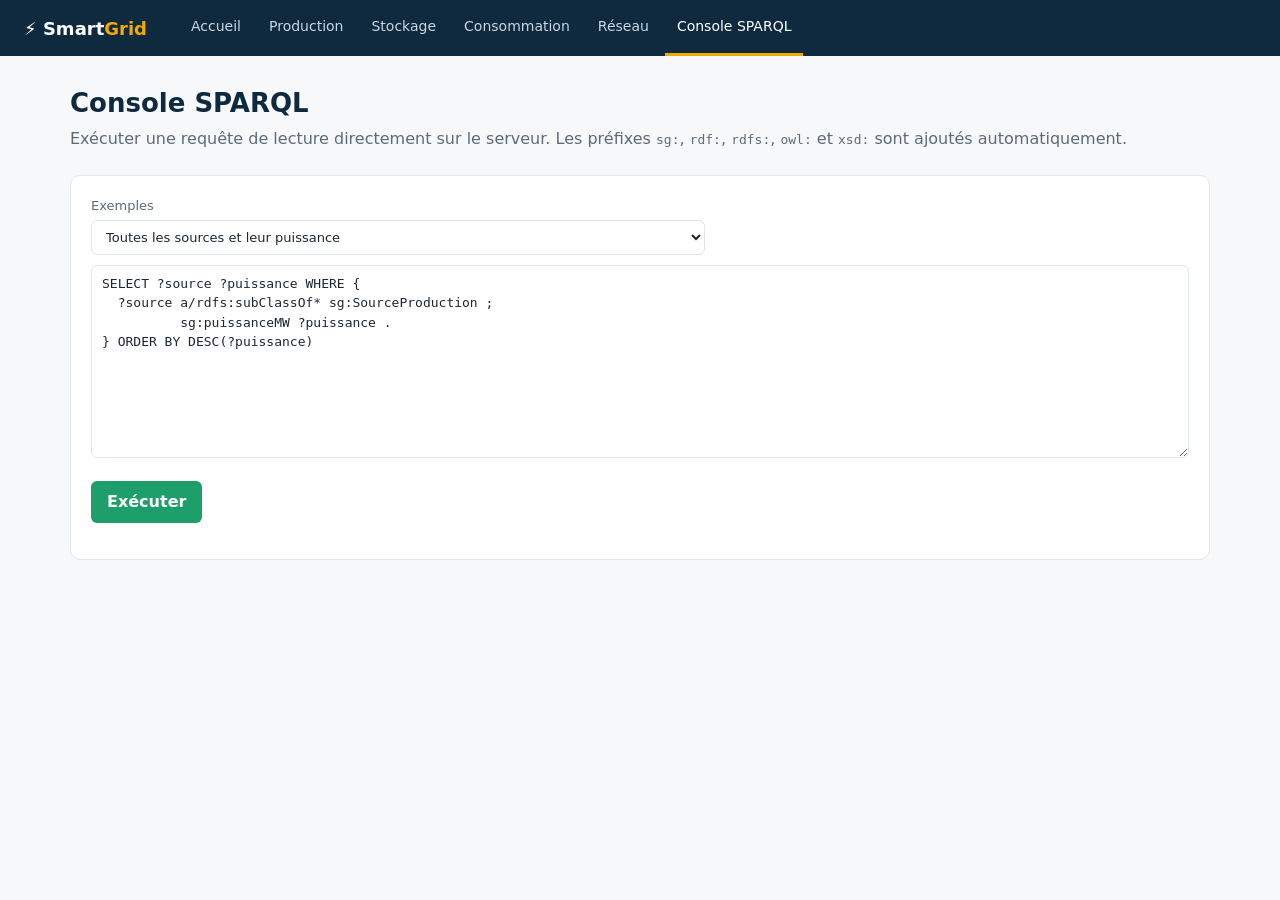
<file: frontend/console.html>
<!doctype html>
<html lang="fr">
<head>
  <meta charset="utf-8">
  <meta name="viewport" content="width=device-width, initial-scale=1">
  <title>SmartGrid — Console SPARQL</title>
  <link rel="stylesheet" href="css/style.css">
</head>
<body>
  <header>
    <div class="logo">⚡ Smart<span>Grid</span></div>
    <nav>
      <a href="index.html">Accueil</a>
      <a href="production.html">Production</a>
      <a href="stockage.html">Stockage</a>
      <a href="consommation.html">Consommation</a>
      <a href="reseau.html">Réseau</a>
      <a href="console.html">Console SPARQL</a>
    </nav>
  </header>

  <main>
    <h1>Console SPARQL</h1>
    <p class="subtitle">Exécuter une requête de lecture directement sur le serveur. Les préfixes <code>sg:</code>, <code>rdf:</code>, <code>rdfs:</code>, <code>owl:</code> et <code>xsd:</code> sont ajoutés automatiquement.</p>

    <section class="card">
      <div class="toolbar" style="margin-bottom:10px">
        <label class="field">Exemples<select id="exemples"></select></label>
      </div>
      <textarea id="requete" rows="9" style="width:100%;font-family:monospace"></textarea>
      <p><button id="executer">Exécuter</button></p>
      <div id="resultat"></div>
    </section>
  </main>

  <script src="js/api.js"></script>
  <script src="js/console.js"></script>
</body>
</html>
</file>
<file: frontend/css/style.css>
:root {
  --navy: #0f2a3f;
  --green: #1e9e6a;
  --green-light: #eef6f2;
  --amber: #f2a900;
  --red: #c0392b;
  --text: #1b2733;
  --muted: #5b6b7a;
  --border: #dfe6ec;
  --bg: #f6f8fa;
  --card: #ffffff;
  --radius: 10px;
}

* { box-sizing: border-box; }
body {
  margin: 0;
  font-family: "Segoe UI", system-ui, -apple-system, Roboto, sans-serif;
  color: var(--text);
  background: var(--bg);
  line-height: 1.5;
}

/* ---------- navigation ---------- */
header {
  background: var(--navy);
  color: #fff;
  padding: 0 24px;
  display: flex;
  align-items: center;
  gap: 32px;
  flex-wrap: wrap;
}
header .logo { font-weight: 700; font-size: 18px; padding: 14px 0; }
header .logo span { color: var(--amber); }
nav { display: flex; gap: 4px; flex-wrap: wrap; }
nav a {
  color: #c9d6e2;
  text-decoration: none;
  padding: 16px 12px;
  border-bottom: 3px solid transparent;
  font-size: 14px;
}
nav a:hover { color: #fff; }
nav a.active { color: #fff; border-bottom-color: var(--amber); }

main { max-width: 1180px; margin: 0 auto; padding: 28px 20px 60px; }
h1 { color: var(--navy); margin: 0 0 4px; font-size: 26px; }
.subtitle { color: var(--muted); margin: 0 0 24px; }
h2 { color: var(--navy); font-size: 18px; margin: 0 0 14px; }

.card {
  background: var(--card);
  border: 1px solid var(--border);
  border-radius: var(--radius);
  padding: 20px;
  margin-bottom: 20px;
}

/* ---------- stats ---------- */
.stats { display: grid; grid-template-columns: repeat(auto-fit, minmax(170px, 1fr)); gap: 14px; margin-bottom: 20px; }
.stat { background: var(--card); border: 1px solid var(--border); border-radius: var(--radius); padding: 16px 18px; }
.stat .value { font-size: 30px; font-weight: 700; color: var(--navy); }
.stat .label { color: var(--muted); font-size: 13px; }

/* ---------- formulaires ---------- */
.toolbar { display: flex; gap: 10px; flex-wrap: wrap; align-items: end; }
.field { display: flex; flex-direction: column; gap: 4px; font-size: 13px; color: var(--muted); }
input, select, textarea {
  font: inherit;
  padding: 8px 10px;
  border: 1px solid var(--border);
  border-radius: 6px;
  background: #fff;
  color: var(--text);
  min-width: 0;
}
input:focus, select:focus, textarea:focus { outline: 2px solid var(--green); border-color: transparent; }
button {
  font: inherit;
  cursor: pointer;
  border: none;
  border-radius: 6px;
  padding: 9px 16px;
  background: var(--green);
  color: #fff;
  font-weight: 600;
}
button:hover { filter: brightness(0.95); }
button.secondary { background: #e8edf2; color: var(--text); }
button.danger { background: var(--red); }
button.small { padding: 5px 10px; font-size: 13px; }

.form-grid { display: grid; grid-template-columns: repeat(auto-fit, minmax(200px, 1fr)); gap: 12px; }

/* ---------- tableaux ---------- */
.table-wrap { overflow-x: auto; }
table { width: 100%; border-collapse: collapse; font-size: 14px; }
th { text-align: left; color: var(--muted); font-weight: 600; border-bottom: 2px solid var(--border); padding: 10px 8px; white-space: nowrap; }
td { border-bottom: 1px solid var(--border); padding: 10px 8px; vertical-align: top; }
tr:hover td { background: #fafcfd; }
.badge { display: inline-block; padding: 2px 8px; border-radius: 99px; background: var(--green-light); color: var(--green); font-size: 12px; font-weight: 600; }
.actions { display: flex; gap: 6px; }
.empty { color: var(--muted); text-align: center; padding: 24px; }

/* ---------- messages ---------- */
.toast { position: fixed; right: 20px; bottom: 20px; padding: 12px 18px; border-radius: 8px; color: #fff; background: var(--navy); box-shadow: 0 6px 20px rgba(0,0,0,.15); z-index: 10; }
.toast.error { background: var(--red); }
.todo { border-left: 4px solid var(--amber); background: #fff8e6; padding: 14px 18px; border-radius: 6px; margin-bottom: 20px; }

/* ---------- assistant NLP ---------- */
.chat { display: flex; flex-direction: column; gap: 14px; }
.chat-form { display: flex; gap: 10px; }
.chat-form input { flex: 1; }
.examples { display: flex; flex-direction: column; gap: 8px; }
.example-row { display: grid; grid-template-columns: 140px 1fr; gap: 8px; align-items: start; }
.example-theme { font-size: 13px; font-weight: 600; color: var(--navy); padding-top: 5px; }
.example-buttons { display: flex; gap: 8px; flex-wrap: wrap; }
.examples button { background: var(--green-light); color: var(--green); font-weight: 500; padding: 5px 10px; font-size: 13px; }
.answer { border: 1px solid var(--border); border-radius: var(--radius); padding: 16px; background: #fcfdfe; }
.answer .q { font-weight: 600; color: var(--navy); margin-bottom: 10px; }
pre { background: var(--navy); color: #e6edf3; padding: 14px; border-radius: 8px; overflow-x: auto; font-size: 13px; margin: 8px 0; }
details { margin: 8px 0; }
summary { cursor: pointer; color: var(--muted); font-size: 14px; }
.tokens { display: flex; flex-wrap: wrap; gap: 6px; margin-top: 8px; }
.token { border: 1px solid var(--border); border-radius: 6px; padding: 4px 8px; font-size: 12px; background: #fff; }
.token b { display: block; font-size: 13px; color: var(--text); }
.token small { color: var(--muted); }
.ent { background: #fff3cd; }

@media (max-width: 640px) {
  header { gap: 8px; }
  .chat-form { flex-direction: column; }
  .example-row { grid-template-columns: 1fr; }
}
</file>
